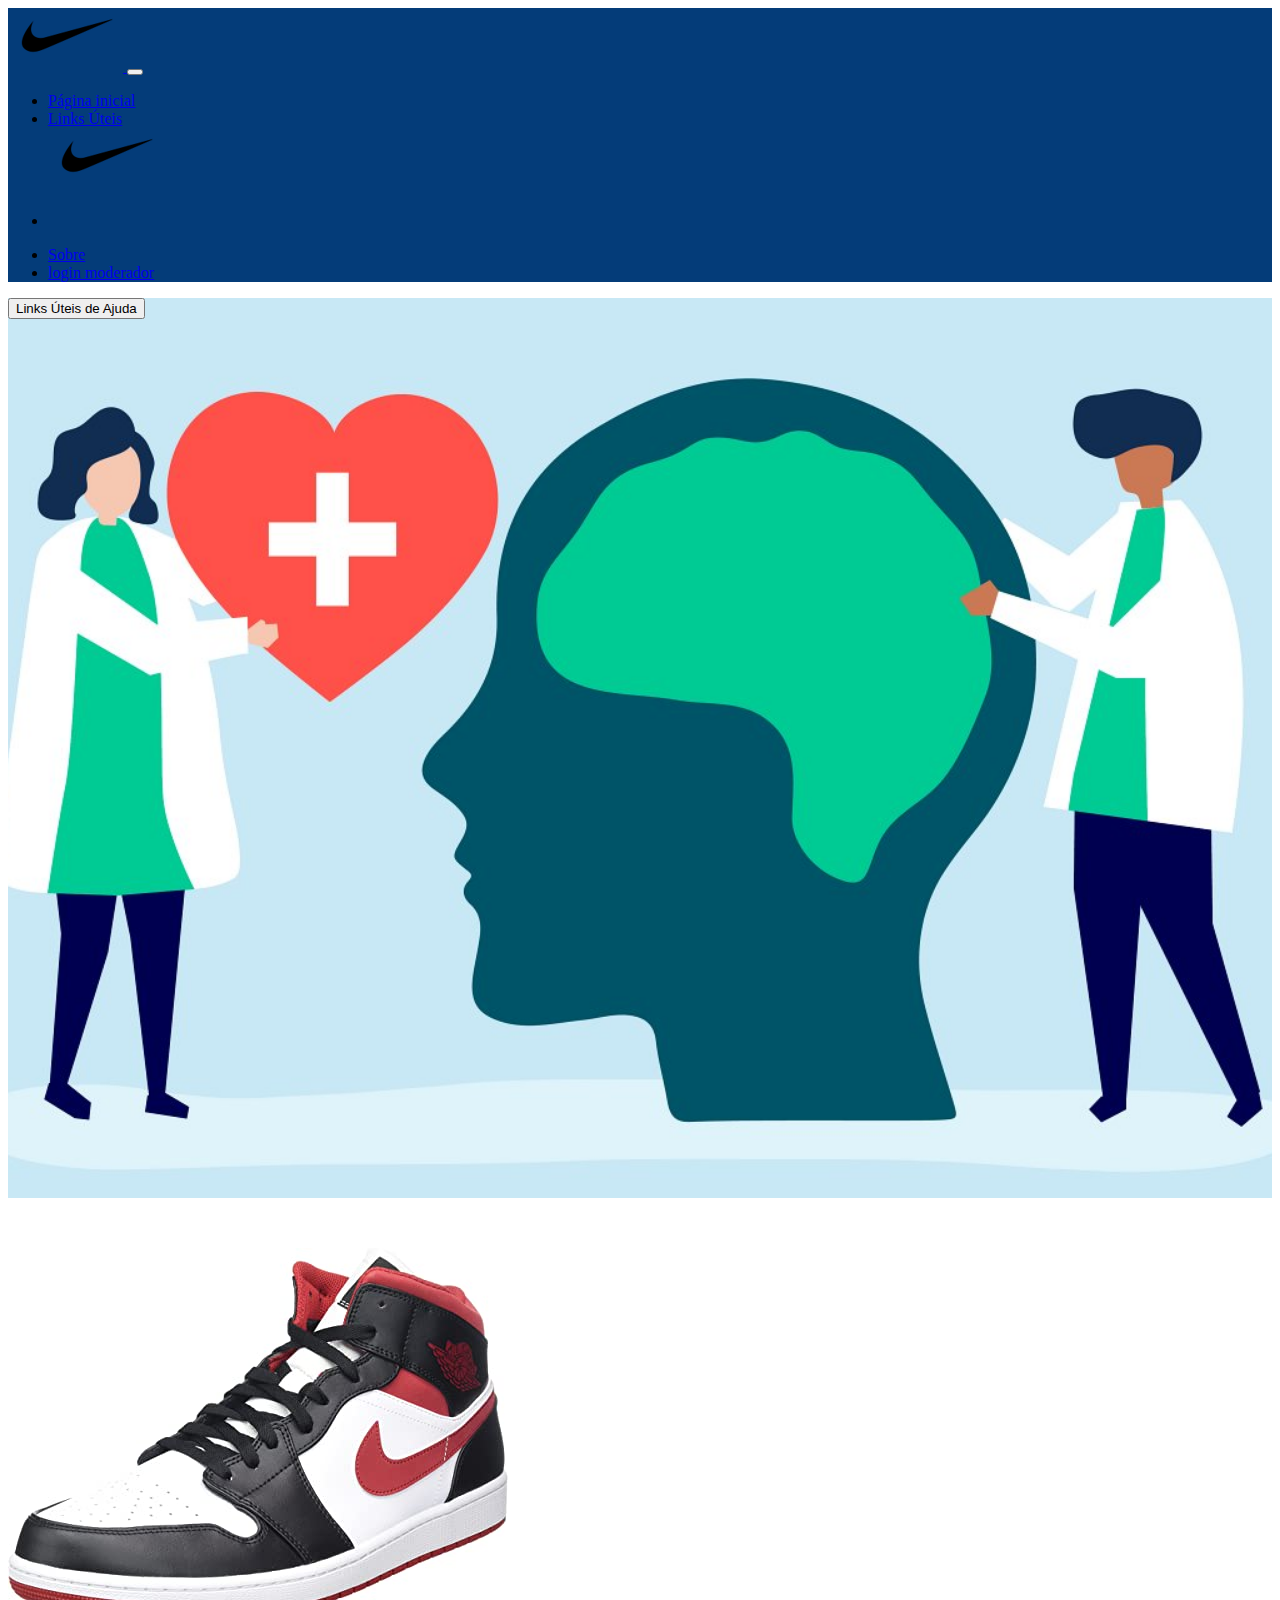
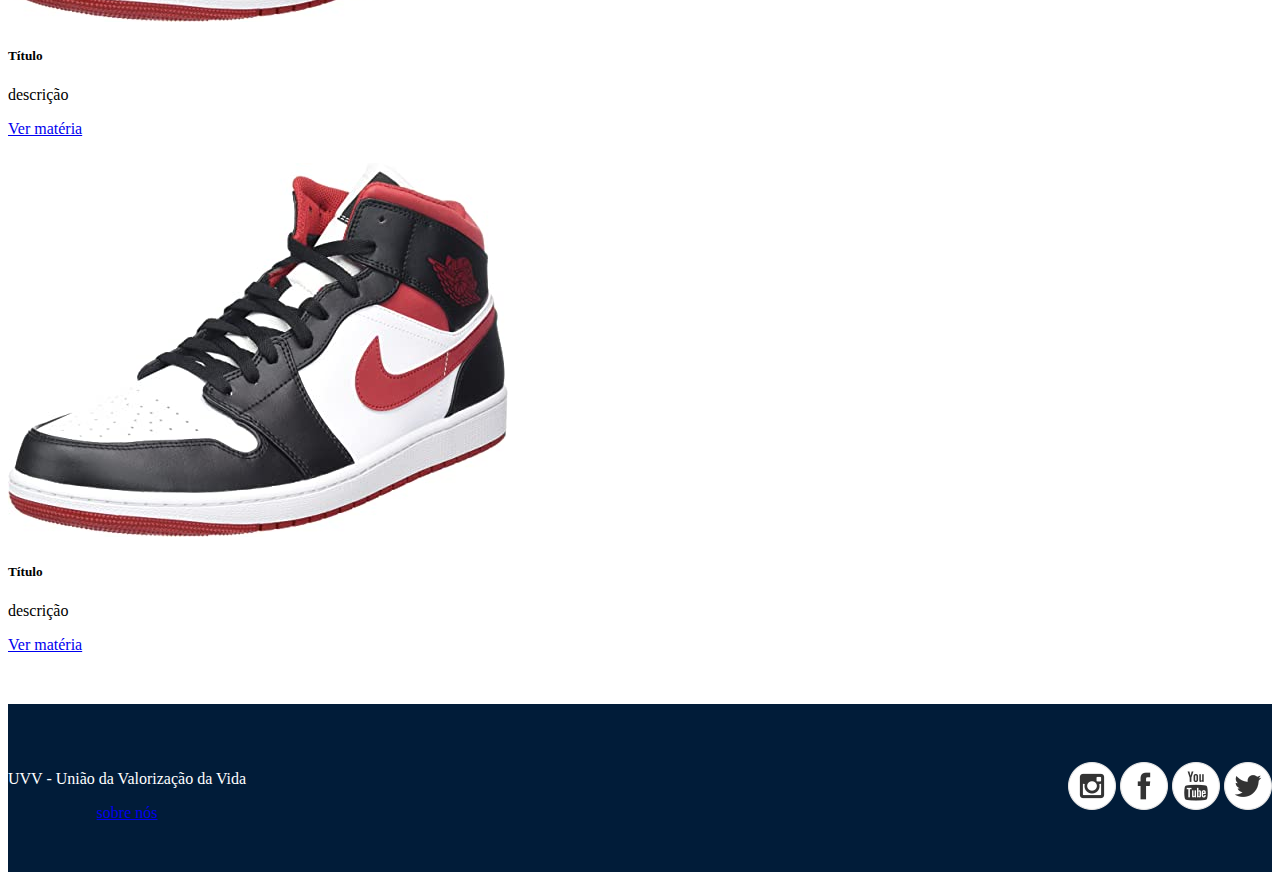
<file: index.html>
<!DOCTYPE html>
<html lang="pt-br">
  <head>
    <meta charset="UTF-8">
    <meta http-equiv="X-UA-Compatible" content="IE=edge">
    <meta name="viewport" content="width=device-width, initial-scale=1.0">
    <title>União da Valorização da Vida</title>
    <meta
      name="description"
      content="Descrever o site (máximo 150 caracteres)"
    >
    <!-- CSS bootstrap -->
    <link
      href="https://cdn.jsdelivr.net/npm/bootstrap@5.2.1/dist/css/bootstrap.min.css"
      rel="stylesheet"
      integrity="sha384-iYQeCzEYFbKjA/T2uDLTpkwGzCiq6soy8tYaI1GyVh/UjpbCx/TYkiZhlZB6+fzT"
      crossorigin="anonymous"
    >
    <!-- CSS customizado -->
    <link rel="stylesheet" href="style.css">
    <!-- Favicon -->
    <link rel="icon" href="img/nike.png">
  </head>

  <body>
    <!-- Menu -->

    <nav class="navbar navbar-expand-lg " style="background-color: #043c79;">
      <div class="container">
        <!--a class="navbar-brand" href="#">Nike</a-->

        <a class="navbar-brand d-lg-none" href="index.html">
          <img src="img/nike.png" alt="Nike" >
        </a>

        <button
          class="navbar-toggler"
          type="button"
          data-bs-toggle="collapse"
          data-bs-target="#navbarSupportedContent"
          aria-controls="navbarSupportedContent"
          aria-expanded="false"
          aria-label="Toggle navigation"
        >
          <span class="navbar-toggler-icon"></span>
        </button>
        <div class="collapse navbar-collapse" id="navbarSupportedContent">
          <ul class="navbar-nav mb-lg-0 mx-auto">

            <li class="nav-item">

              <a class="nav-link active" aria-current="page" href="index.html">
                Página inicial</a>
            </li>

            <li class="nav-item">
              <a class="nav-link" href="links.html">Links Úteis</a>
            </li>

            <a class="navbar-brand d-none d-lg-block" href="index.html">
              <img src="img/nike.png" alt="Nike" >
            </a>

            <li>
              <p></p>
            </li>

            <li class="nav-item">
              <a class="nav-link" href="sobre.html">Sobre</a>
            </li>

            <li class="nav-item">
              <a class="nav-link" href="login.html">login moderador</a>
            </li>
            
          </ul>
        </div>
      </div>
    </nav>

    <!-- Banner -->
    <main
      class="container-fluid d-flex flex-column justify-content-end align-items-center"
    >
      <button type="button " class="btn btn-success btn-lg btn-block">Links Úteis de Ajuda</button>

    </main>

  

    <!-- Cartões destaque (conteúdo dinâmico)-->
    <section class="destaque container flexDestaque">
      
      <div class="card mb-3 cartao" style="max-width: 540px;">
        <div class="row no-gutters">
          <div class="col-md-4">
            <img src="img/jordam.jpg" class="card-img" alt="...">
          </div>
          <div class="col-md-8">
            <div class="card-body">
              <h5 class="card-title">Título</h5>
              <p class="card-text">descrição</p>
              <a href="artigo1.html" class="btn btn-primary">Ver matéria</a>
            </div>
          </div>
        </div>
      </div>

      <div class="card mb-3 cartao" style="max-width: 540px;">
        <div class="row no-gutters">
          <div class="col-md-4">
            <img src="img/jordam.jpg" class="card-img" alt="...">
          </div>
          <div class="col-md-8">
            <div class="card-body">
              <h5 class="card-title">Título</h5>
              <p class="card-text">descrição</p>
              <a href="atigo2.html" class="btn btn-primary">Ver matéria</a>
            </div>
          </div>
        </div>
      </div>
      
    </section>


    <!-- Rodapé -->
    <footer class="container-fluid">
      <div class="container flexFooter">
        <div>
          <p>UVV - União da Valorização da Vida</p>
          <a href="sobre.html">sobre nós</a>
        </div>
        <div id="social">
          <a href="https://www.instagram.com/nike/" target="_blank"
            ><img src="img/instagram.png" alt="instagram"></a>
          <a href="#"><img src="img/facebook.png" alt="facebook"></a>
          <a href="#"><img src="img/youtube.png" alt="youtube"></a>
          <a href="#"><img src="img/twitter.png" alt="twitter"></a>
        </div>
      </div>
    </footer>

    <!-- JavaScript Bundle with Popper -->
    <script
      src="https://cdn.jsdelivr.net/npm/bootstrap@5.2.1/dist/js/bootstrap.bundle.min.js"
      integrity="sha384-u1OknCvxWvY5kfmNBILK2hRnQC3Pr17a+RTT6rIHI7NnikvbZlHgTPOOmMi466C8"
      crossorigin="anonymous"
    ></script>
  </body>
</html>
</file>
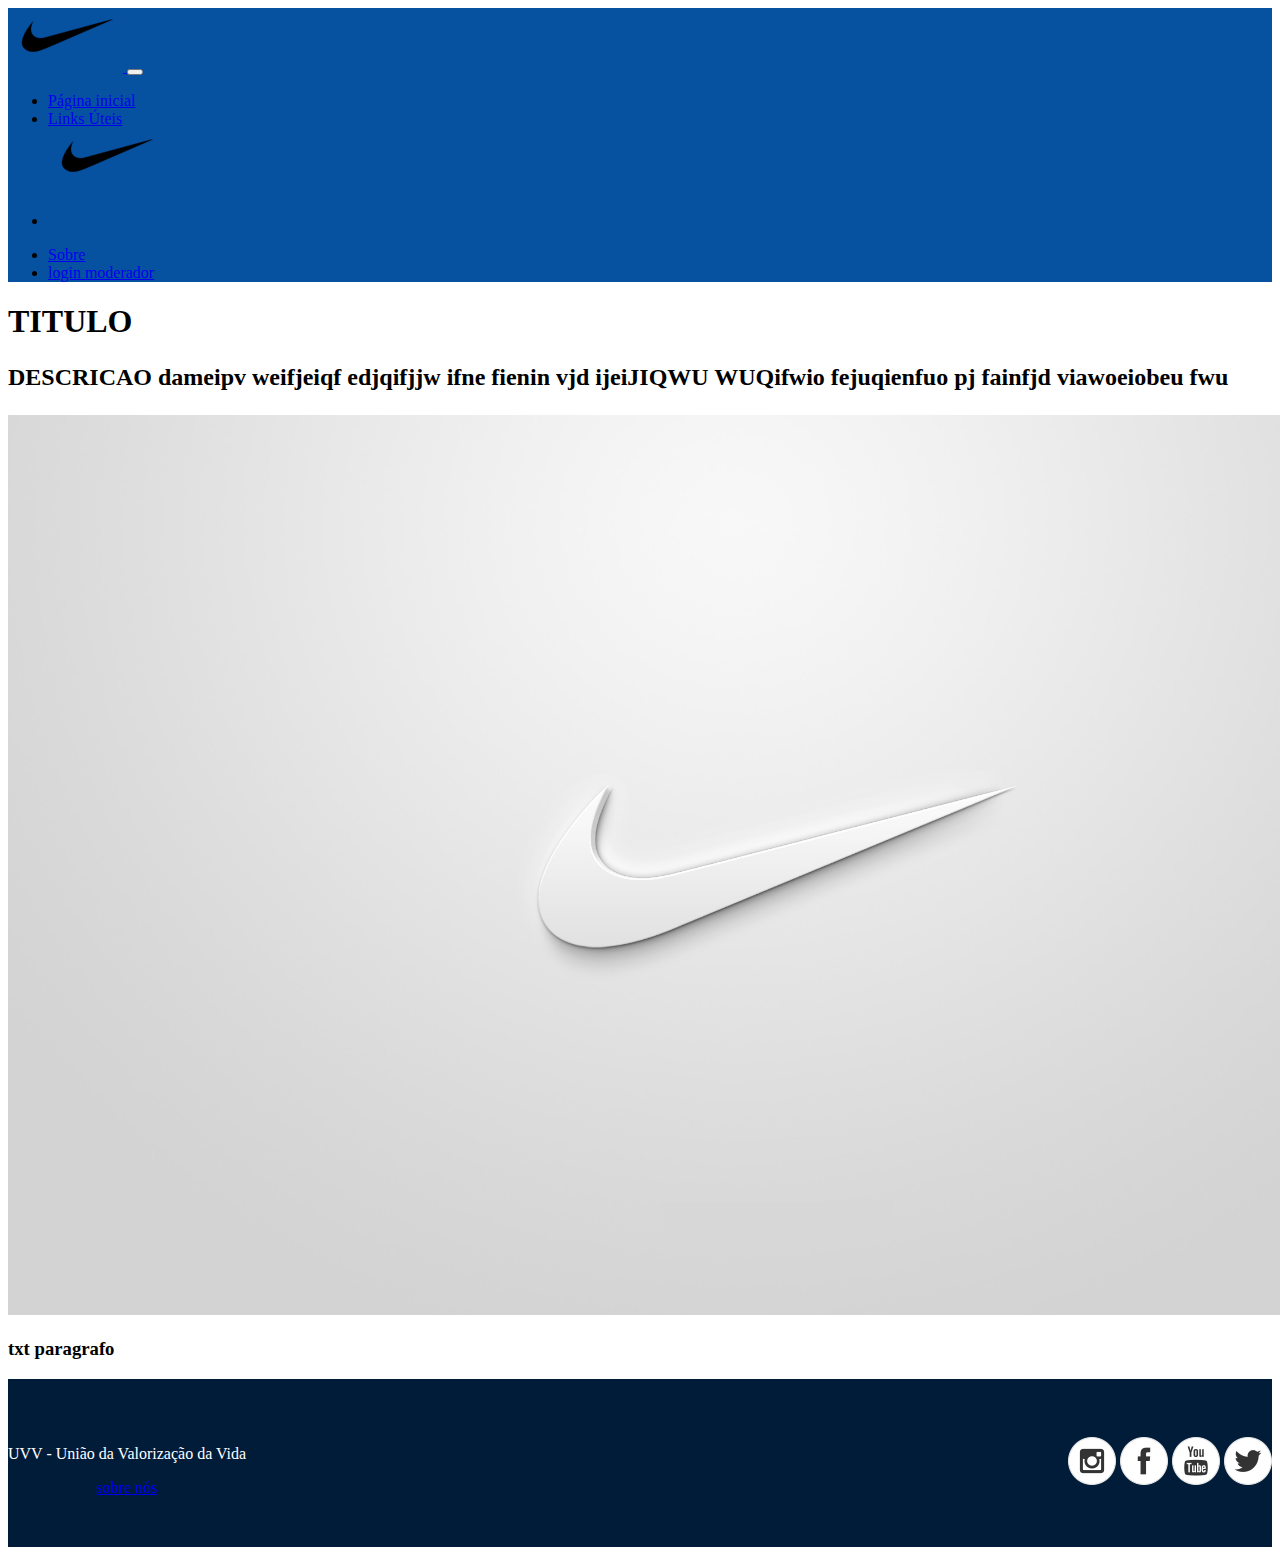
<file: artigo1.html>
<!DOCTYPE html>
<html lang="pt-br">
  <head>
    <meta charset="UTF-8">
    <meta http-equiv="X-UA-Compatible" content="IE=edge">
    <meta name="viewport" content="width=device-width, initial-scale=1.0">
    <title>União da Valorização da Vida</title>
    <meta
      name="description"
      content="Descrever o site (máximo 150 caracteres)"
    >
    <!-- CSS bootstrap -->
    <link
      href="https://cdn.jsdelivr.net/npm/bootstrap@5.2.1/dist/css/bootstrap.min.css"
      rel="stylesheet"
      integrity="sha384-iYQeCzEYFbKjA/T2uDLTpkwGzCiq6soy8tYaI1GyVh/UjpbCx/TYkiZhlZB6+fzT"
      crossorigin="anonymous"
    >
    <!-- CSS customizado -->
    <link rel="stylesheet" href="style.css">
    <!-- Favicon -->
    <link rel="icon" href="img/nike.png">
  </head>

  <body>
    <!-- Menu -->

    <nav class="navbar navbar-expand-lg " style="background-color: #0751a1">
      <div class="container">
        <!--a class="navbar-brand" href="#">Nike</a-->

        <a class="navbar-brand d-lg-none" href="index.html">
          <img src="img/nike.png" alt="Nike" >
        </a>

        <button
          class="navbar-toggler"
          type="button"
          data-bs-toggle="collapse"
          data-bs-target="#navbarSupportedContent"
          aria-controls="navbarSupportedContent"
          aria-expanded="false"
          aria-label="Toggle navigation"
        >
          <span class="navbar-toggler-icon"></span>
        </button>
        <div class="collapse navbar-collapse" id="navbarSupportedContent">
          <ul class="navbar-nav mb-lg-0 mx-auto">

            <li class="nav-item">

              <a class="nav-link active" aria-current="page" href="index.html">
                Página inicial</a>
            </li>

            <li class="nav-item">
              <a class="nav-link" href="links.html">Links Úteis</a>
            </li>

            <a class="navbar-brand d-none d-lg-block" href="index.html">
              <img src="img/nike.png" alt="Nike" >
            </a>

            <li>
              <p></p>
            </li>

            <li class="nav-item">
              <a class="nav-link" href="sobre.html">Sobre</a>
            </li>

            <li class="nav-item">
              <a class="nav-link" href="login.html">login moderador</a>
            </li>
            
          </ul>
        </div>
      </div>
    </nav>

    <section class="container">
      <div class="container container-fluid d-flex flex-column align-items-center ">
        <h1>
            TITULO
        </h1>
        <h2>
            <p>DESCRICAO dameipv weifjeiqf edjqifjjw ifne fienin vjd  ijeiJIQWU WUQifwio fejuqienfuo pj fainfjd viawoeiobeu fwu</p>
        </h2>
        <img class="artigoimg1" src="img/background.jpg" alt="">
        <h3>
            <p>txt paragrafo</p>
        </h3>
      </div>

     

    </section>

    <!-- Rodapé -->
    <footer class="container-fluid">
      <div class="container flexFooter">
        <div>
          <p>UVV - União da Valorização da Vida</p>
          <a href="sobre.html">sobre nós</a>
        </div>
        <div id="social">
          <a href="https://www.instagram.com/nike/" target="_blank"
            ><img src="img/instagram.png" alt="instagram"></a>
          <a href="#"><img src="img/facebook.png" alt="facebook"></a>
          <a href="#"><img src="img/youtube.png" alt="youtube"></a>
          <a href="#"><img src="img/twitter.png" alt="twitter"></a>
        </div>
      </div>
    </footer>

    <!-- JavaScript Bundle with Popper -->
    <script
      src="https://cdn.jsdelivr.net/npm/bootstrap@5.2.1/dist/js/bootstrap.bundle.min.js"
      integrity="sha384-u1OknCvxWvY5kfmNBILK2hRnQC3Pr17a+RTT6rIHI7NnikvbZlHgTPOOmMi466C8"
      crossorigin="anonymous"
    ></script>
  </body>
</html>
</file>
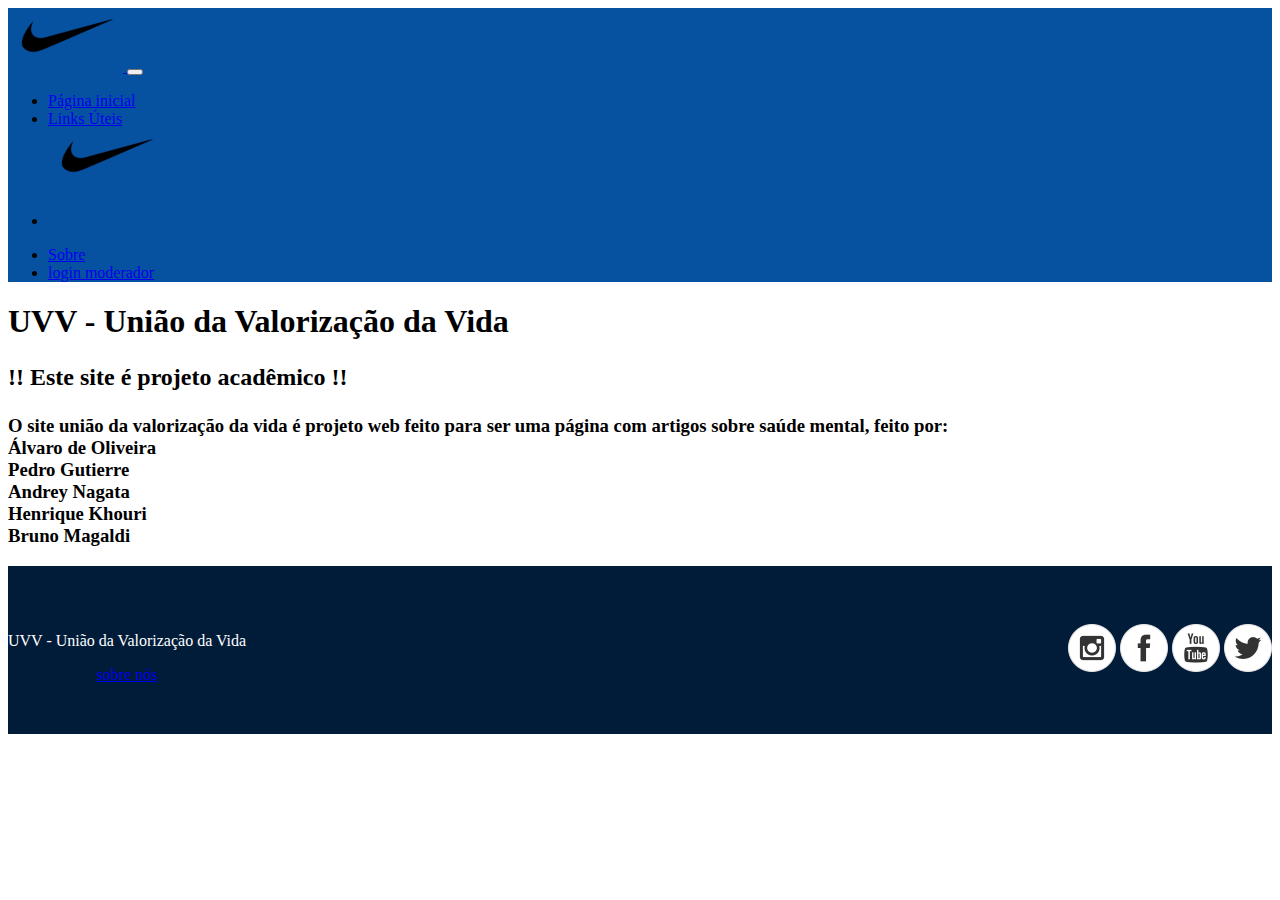
<file: sobre.html>
<!DOCTYPE html>
<html lang="pt-br">
  <head>
    <meta charset="UTF-8">
    <meta http-equiv="X-UA-Compatible" content="IE=edge">
    <meta name="viewport" content="width=device-width, initial-scale=1.0">
    <title>União da Valorização da Vida</title>
    <meta
      name="description"
      content="Descrever o site (máximo 150 caracteres)"
    >
    <!-- CSS bootstrap -->
    <link
      href="https://cdn.jsdelivr.net/npm/bootstrap@5.2.1/dist/css/bootstrap.min.css"
      rel="stylesheet"
      integrity="sha384-iYQeCzEYFbKjA/T2uDLTpkwGzCiq6soy8tYaI1GyVh/UjpbCx/TYkiZhlZB6+fzT"
      crossorigin="anonymous"
    >
    <!-- CSS customizado -->
    <link rel="stylesheet" href="style.css">
    <!-- Favicon -->
    <link rel="icon" href="img/nike.png">
  </head>

  <body>
    <!-- Menu -->

    <nav class="navbar navbar-expand-lg " style="background-color: #0751a1">
      <div class="container">
        <!--a class="navbar-brand" href="#">Nike</a-->

        <a class="navbar-brand d-lg-none" href="index.html">
          <img src="img/nike.png" alt="Nike" >
        </a>

        <button
          class="navbar-toggler"
          type="button"
          data-bs-toggle="collapse"
          data-bs-target="#navbarSupportedContent"
          aria-controls="navbarSupportedContent"
          aria-expanded="false"
          aria-label="Toggle navigation"
        >
          <span class="navbar-toggler-icon"></span>
        </button>
        <div class="collapse navbar-collapse" id="navbarSupportedContent">
          <ul class="navbar-nav mb-lg-0 mx-auto">

            <li class="nav-item">

              <a class="nav-link active" aria-current="page" href="index.html">
                Página inicial</a>
            </li>

            <li class="nav-item">
              <a class="nav-link" href="links.html">Links Úteis</a>
            </li>

            <a class="navbar-brand d-none d-lg-block" href="index.html">
              <img src="img/nike.png" alt="Nike" >
            </a>

            <li>
              <p></p>
            </li>

            <li class="nav-item">
              <a class="nav-link" href="sobre.html">Sobre</a>
            </li>

            <li class="nav-item">
              <a class="nav-link" href="login.html">login moderador</a>
            </li>
            
          </ul>
        </div>
      </div>
    </nav>

    <section class="container">
      <div class="container container-fluid d-flex flex-column align-items-center ">
        <h1>
            UVV - União da Valorização da Vida
        </h1>
        <h2>
            <p>!! Este site é projeto acadêmico !!</p>
        </h2>
        <h3>
            <p>O site união da valorização da vida é projeto web feito para ser uma página com artigos sobre saúde mental, feito por:<br>
                 Álvaro de Oliveira <br>Pedro Gutierre <br>Andrey Nagata <br>Henrique Khouri <br>Bruno Magaldi <br></p>
        </h3>
      </div>

     

    </section>

    <!-- Rodapé -->
    <footer class="container-fluid">
      <div class="container flexFooter">
        <div>
          <p>UVV - União da Valorização da Vida</p>
          <a href="sobre.html">sobre nós</a>
        </div>
        <div id="social">
          <a href="https://www.instagram.com/nike/" target="_blank"
            ><img src="img/instagram.png" alt="instagram"></a>
          <a href="#"><img src="img/facebook.png" alt="facebook"></a>
          <a href="#"><img src="img/youtube.png" alt="youtube"></a>
          <a href="#"><img src="img/twitter.png" alt="twitter"></a>
        </div>
      </div>
    </footer>

    <!-- JavaScript Bundle with Popper -->
    <script
      src="https://cdn.jsdelivr.net/npm/bootstrap@5.2.1/dist/js/bootstrap.bundle.min.js"
      integrity="sha384-u1OknCvxWvY5kfmNBILK2hRnQC3Pr17a+RTT6rIHI7NnikvbZlHgTPOOmMi466C8"
      crossorigin="anonymous"
    ></script>
  </body>
</html>
</file>
<file: style.css>
/**
 * Folha de estilo customizada do site...
 * @author Seu Nome
 */





/* Layout */
.flexFooter {
  display: flex;
  flex-direction: column-reverse;
}

.flexDestaque {
  display: flex;
  flex-direction: column;
  align-items: flex-start;
  flex-wrap: wrap;
}

.card {
  margin-top: 25px;
}

/* Smartphone Portrait */

/*
body {
    background-color: #00ffff;
}
*/

/** Banner **/
main {
  background: url(img/cuide_saude_mental.jpg);
  height: 50vh;
  background-size: cover;
  background-position: center;
}

.destaque {
  padding: 25px 0px 50px 0px; /*top right bottom left*/
}

.conteudo {
  background: url(img/bgNike.png);
  height: 50vh;
  background-size: cover;
  background-attachment: fixed;
}

/** Fim Banner **/


.artigoimg1{
  height: 100vh;
  width: 170vh;
}



/* Rodapé */
footer {
  padding: 50px 0px;
  background-color: #011c39;
  color: #fff;
  text-align: center;
}

#social {
  margin-bottom: 25px;
}

/* Smartphone Landscape */
@media (min-width: 576px) {
  /*
    body {
        background-color: #ffff00;
    }
    */

  /* Banner */
    main {
      height: 100vh;
    }

  /* Rodapé */
  .flexFooter {
    flex-direction: row;
    justify-content: space-between;
    align-items: center;
  }

  #social {
    margin: 0;
  }
}

/* Tablet Portrait */
@media (min-width: 768px) {
  /*
    body {
        background-color: #ff00c8;
        color: #ffffff;
    }
    */
}

/* Tablet Landscape */
@media (min-width: 992px) {
  /*
    body {
        background-color: #484955;        
    }
    */
}

/* Notebooks/PCs/SmartTV */
@media (min-width: 1200px) {

  .cartao{
    min-width: 1000px;
  }
  /*
    body {
        background-color: #fff; 
        color: #000;       
    }
    */
}
</file>
